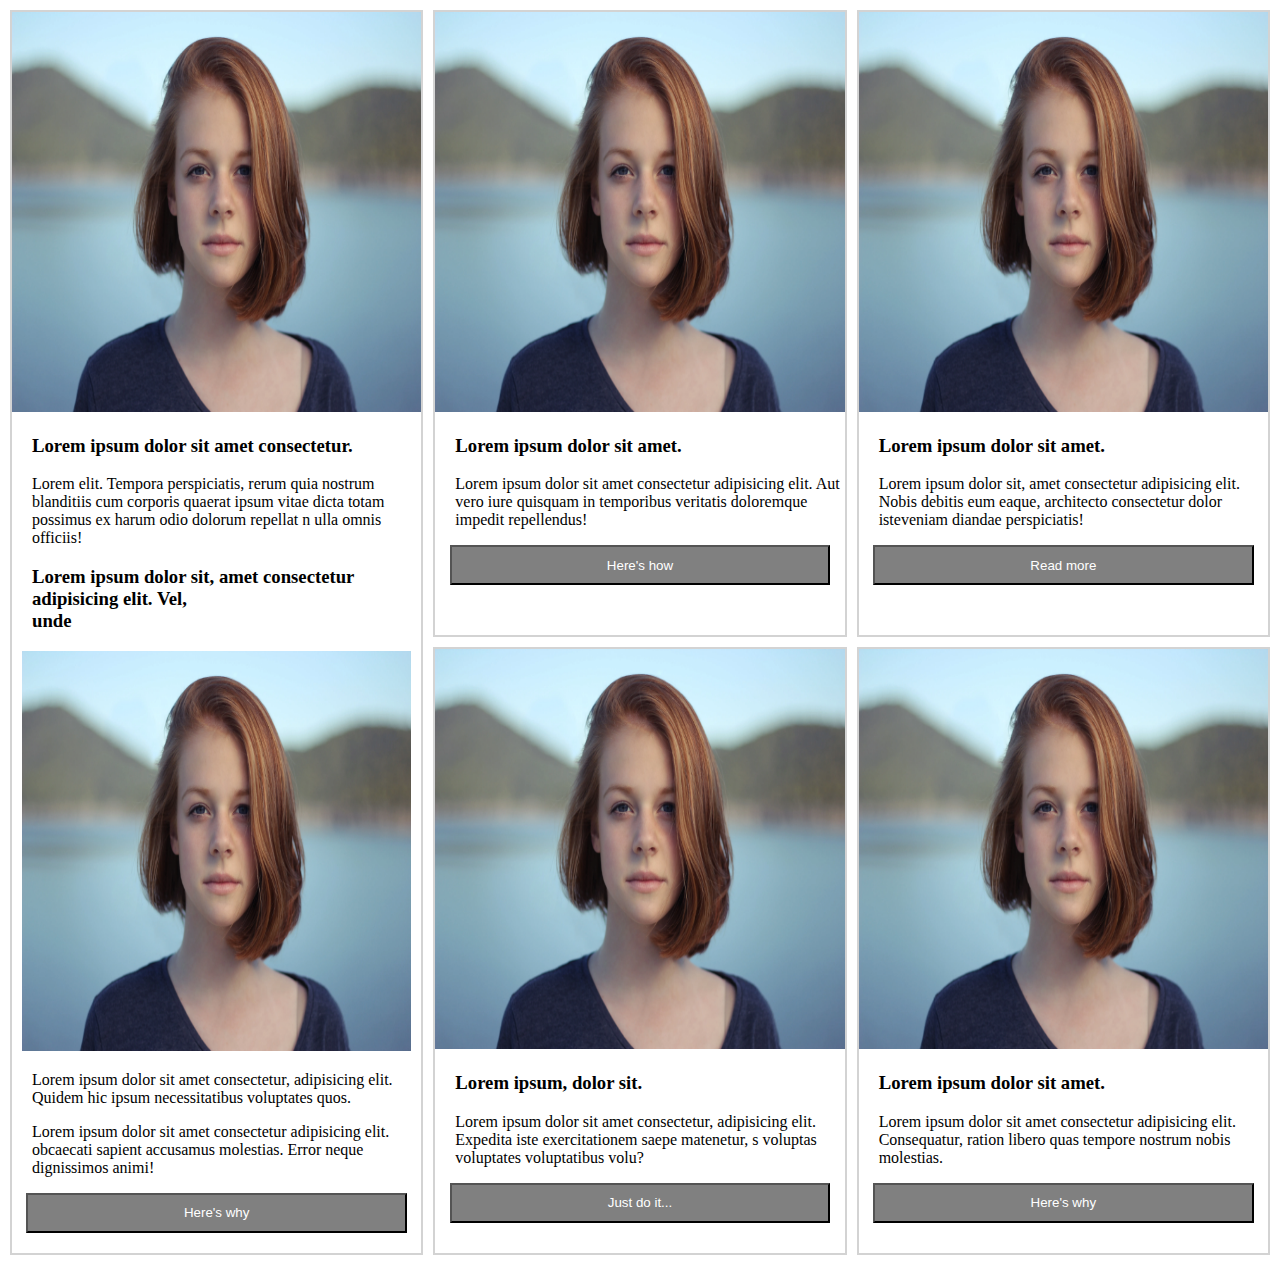
<file: index.html>
<!DOCTYPE html>
<html lang="en">
<head>
    <meta charset="UTF-8">
    <meta http-equiv="X-UA-Compatible" content="IE=edge">
    <meta name="viewport" content="width=device-width, initial-scale=1.0">
    <title>css grid assignment</title>
    <link rel="stylesheet" href="Pipeee.css" type="text/css">

</head>
    <body>
        
      <div class="grid-container">
        <div class="item1">
          <img src="images\outdoor-portraits-1.webp" alt="a woman's portrait">
          <br>
          <h3>Lorem ipsum dolor sit amet consectetur.</h3> 
          <p>Lorem elit.
              Tempora perspiciatis, rerum quia nostrum
              blanditiis cum corporis quaerat ipsum vitae dicta totam
              possimus ex harum odio dolorum repellat n
              ulla omnis officiis!</p>
          <h3>Lorem ipsum dolor sit, amet consectetur adipisicing elit. Vel,<br>unde </h3>
          <img class="img" src="images\outdoor-portraits-1.webp" alt="a woman's portrait" >
          <p>Lorem ipsum dolor sit amet consectetur, adipisicing elit.
            Quidem hic ipsum necessitatibus voluptates quos.</p>
         <p>Lorem ipsum dolor sit amet consectetur adipisicing elit.
            obcaecati sapient accusamus molestias. Error neque dignissimos animi!</p>
          <button>Here's why</button>
        </div>
      <div class="item2"><img src="images\outdoor-portraits-1.webp" alt="a woman's portrait">
          <h3>Lorem ipsum dolor sit amet.</h3>
          <p>Lorem ipsum dolor sit amet consectetur adipisicing elit.
          Aut vero iure quisquam in temporibus veritatis doloremque
          impedit repellendus!
          </p>
          <div style="padding-bottom: 20px;">
          <button>Here's how</button>
          </div>
      </div>
      <div class="item3"><img src="images\outdoor-portraits-1.webp" alt="a woman's portrait">
        <h3>Lorem ipsum dolor sit amet.</h3>
        <p>Lorem ipsum dolor sit, amet consectetur adipisicing elit.
            Nobis debitis eum eaque, architecto consectetur dolor isteveniam
            diandae perspiciatis!
        </p>
        <button>Read more</button>
      </div>  
        <div class="item4">
          <img src="images\outdoor-portraits-1.webp" alt="a woman's portrait">
          <h3>Lorem ipsum, dolor sit.</h3>
          <p>Lorem ipsum dolor sit amet consectetur, adipisicing elit.
             Expedita iste exercitationem saepe matenetur,
            s voluptas voluptates voluptatibus volu?</p>
            <button>Just do it...</button>
        </div>
        <div class="item5"><img src="images\outdoor-portraits-1.webp" alt="a woman's portrait">
        <h3>Lorem ipsum dolor sit amet.</h3> 
        <p>Lorem ipsum dolor sit amet consectetur adipisicing elit. Consequatur,
            ration libero quas tempore nostrum nobis molestias. 
        </p>
        <button>Here's why</button>
        </div>
        </div>
    </body>
</html>
</file>
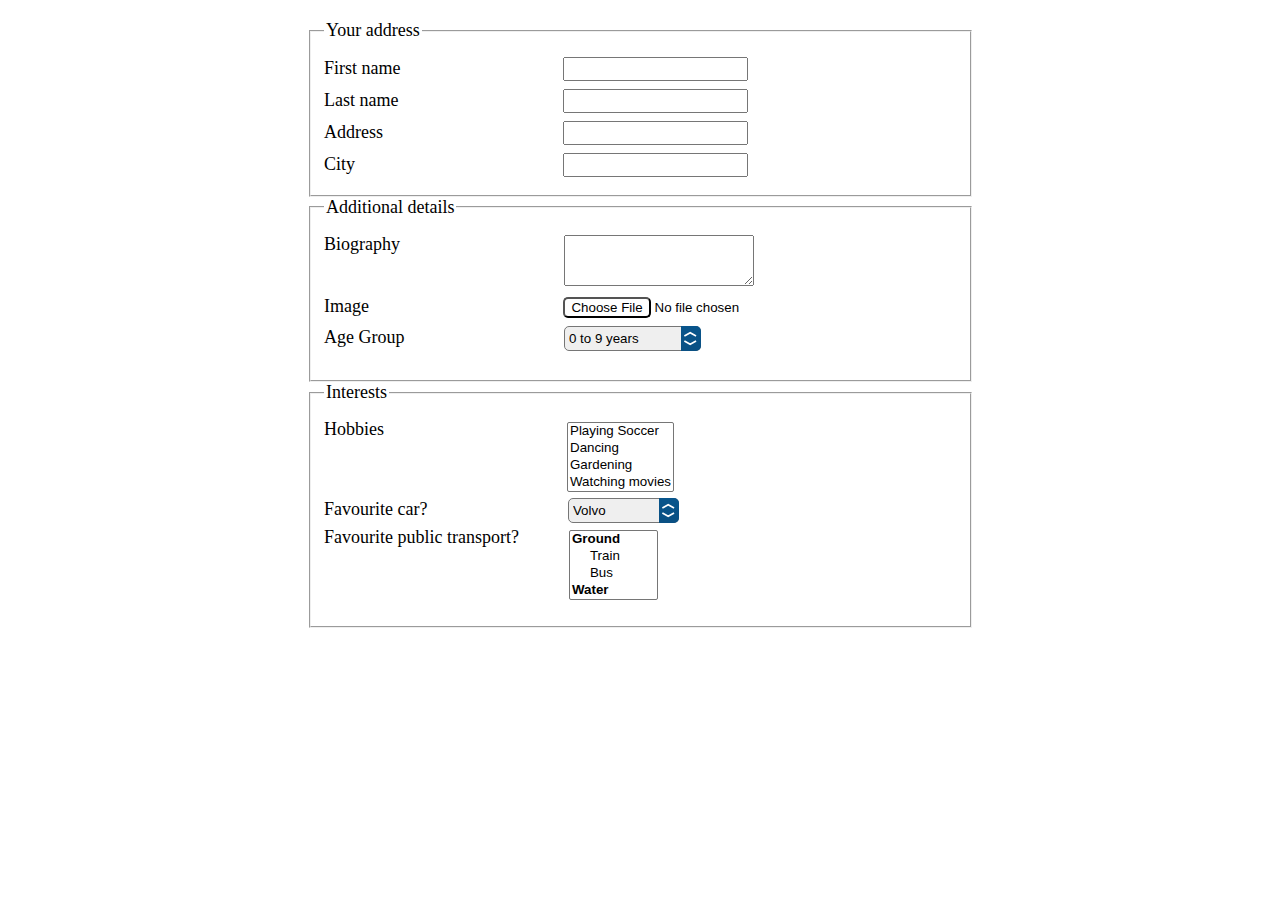
<file: form.html>
<!DOCTYPE html>
<html lang="en">
<head>
    <meta charset="UTF-8">
    <meta http-equiv="X-UA-Compatible" content="IE=edge">
    <meta name="viewport" content="width=device-width, initial-scale=1.0">
    <title>Form</title>
    <style>
        .formfield{
            display: flex;
            align-items:baseline;
        }
        #listing {
            width: calc(100% + 30px);
        }
        label[for=listing] + p{
            position: relative;
            display: table;
            border-radius:5px;
            padding-right: 30px;
        }
        label[for=listing] + p::after{
            content:"";
            position: absolute;
            top: 0;
            right: 0;
            height: 100%;
            width: 20px;
            border-radius: 0 5px 5px 0;
            pointer-events: none;
            background-image: url("data:image/svg+xml;utf8,<svg xmlns='http://www.w3.org/2000/svg' width='32' height='30'><polyline points='8,12,15,8,22,12' fill='none' style='stroke:white;stroke-width:2'/><polyline points='8,18,15,22,22,18' fill='none' style='stroke:white;stroke-width:2'/></svg>"),
            linear-gradient(to bottom, #08558c 0%, #0a5083 100%);;
            background-repeat: no-repeat;
            background-position: center center;
            background-size: cover;
        }
        input[type=file]::file-selector-button{
            background-color: white;
            display: inline-block;
            cursor: pointer;
            background-color: white;
            border-radius: 5px;
        }
    </style>
</head>
<body style="font-size:18px;">
    <form action="" style="margin-top: 20px; align-content: center;">
        <fieldset value="Your Address" style="width:50%; border: 1 solid black; margin: auto; text-align: left;">
            <legend>Your address</legend>
            <div style="margin-top: 10px;margin-bottom: 6px;">
                <label style="margin-right:158px ;" for="fName">First name</label>
                <input required type="text" name="fName" maxlength="20" id=" name" style="height: 18px;">
            </div>
            <div style="margin-top: 8px;margin-bottom: 6px;">
                <label style="margin-right: 160px;" for="lName">Last name</label>
                <input required type="text" name="lName" maxlength="20" id=" name" style="height: 18px;">
            </div>
            <div style="margin-top: 8px;margin-bottom: 6px;">
                <label style="margin-right: 175px;" for="Address">Address</label>
                <input required type="text" name="Address" maxlength="20" id=" name" style="height: 18px;">         
            </div>
            <div style="margin-top: 8px;margin-bottom: 6px;">
                <label style="margin-right: 203px;" for="Address">City</label>
                <input required type="text" city="Address" maxlength="20" id=" name" style="height: 18px;">    
            </div>
        </fieldset>
        <fieldset style="width:50%; border: 1 solid black; margin: auto; text-align: left;">
            <legend>Additional details</legend>
            <div class="formfield" style="margin-top: 10px;margin-bottom: 6px;">
                <label style="margin-right: 164px;" for="textarea">Biography</label>
                <textarea required rows="3" cols="21" name="answer"></textarea>
            </div>
            <div style="margin-top: 10px; padding: 0;">
                <label style="margin-right: 190px;" for="image">Image</label>
                <input type="file">
            </div>
            <div style="margin-top: 8px;">
                <label for="listing" style="margin-right: 155px;">Age Group</label>
                <p style="display: inline-block; margin-top: 0;">
                <select name="list" id="listing" style="border-radius: 5px; height: 25px;">
                    <option value="0 to 9 years">0 to 9 years</option>
                    <option value="10 to 19 years">10 to 19 years</option>
                    <option value="20 to 29 years">20 to 29 years</option>
                    <option value="30 to 39 years">30 t0 39</option>
                    <option value="40 and Above">40 and Above</option>
                </select>
                </p>
            </div>
            
        </fieldset>
        <fieldset style="width:50%; border: 1 solid black; margin: auto; text-align: left;">
            <legend>Interests</legend>
            <div style="margin-top: 10px;margin-bottom: 6px;" class="formfield">
                <span style="margin-right: 183px;">
                    <label for="hobbies">Hobbies</label>
                </span>
                <select name="transport" size="4" style="overflow-y: hidden;" >
                    <option value="Playing Soccer"> Playing Soccer</option>
                    <option value="Train">Dancing</option>
                    <option value="Bus">Gardening</option>
                    <option value="Bus">Watching movies</option>
                </select>     
            </div>
            <div style="margin-top: 0px; padding: 0;">
                <label style="margin-right: 136px;" for="listing">Favourite car?</label>
                <p style="display: inline-block; margin-top: 0;">
                    <select name="list" id="listing" style="border-radius: 5px; height: 25px;">
                            <option value="Volvo">Volvo</option>
                            <option value="Toyota">Toyota</option>
                            <option value="Mercedes">Mercedes</option>
                    </select>
                </p>
            </div>
            <div style="margin: 0px; position: relative; top: -14px;"  class="formfield">
                <span style="margin-right: 50px; margin-top: 0;">
                    <label for="transport_sys" style="margin-top: 0;">Favourite public transport?</label>
                </span> 
                <select name="transport" size="4" style="overflow-y: hidden; margin-top: 0; padding-right: 35px;"  >
                    <optgroup label="Ground">
                        <option value="Train">Train</option>
                        <option value="Bus">Bus</option>
                    </optgroup>
                    <optgroup label="Water"></optgroup>
                </select>     
            </div>
        </fieldset>
    </form>
</body>
</html>
</file>
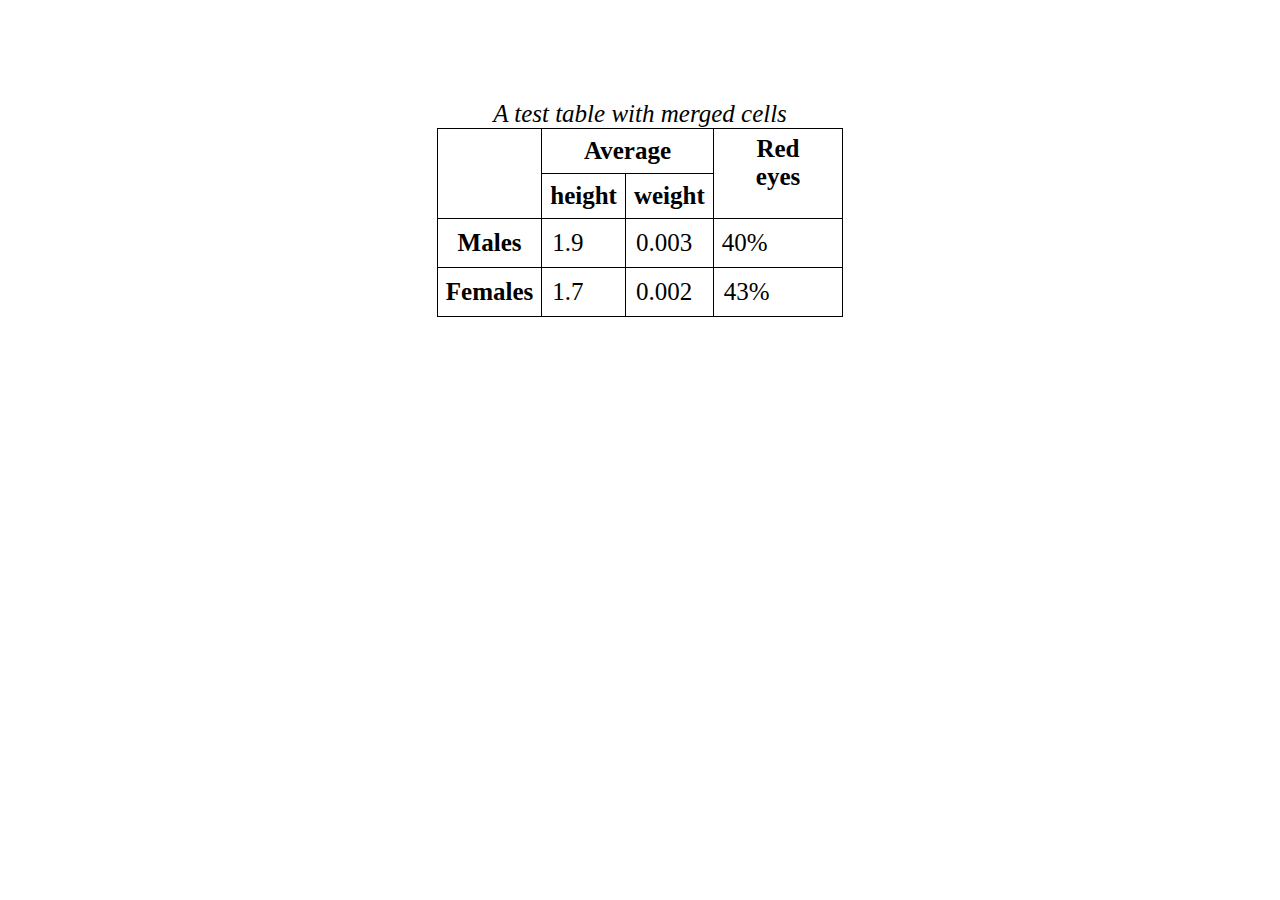
<file: table.html>
<!DOCTYPE html>
<html lang="en">
<head>
    <meta charset="UTF-8">
    <meta http-equiv="X-UA-Compatible" content="IE=edge">
    <meta name="viewport" content="width=device-width, initial-scale=1.0">
    <title>Table</title>
    <style>
        table {
            width: 30%;
            margin-top: 100px;
            margin-left: auto;
            margin-right: auto;
            background-color: white;
            padding: 10px;
        }
        table,td,th {
            border: 1.5px solid black;
            border-collapse: collapse;
            font-size: 25px;
        }
        td{
            padding-left: 8px;
            padding: 10px;
        }
        .pip{
            padding: 8px;
        }
    </style>
</head>
<body>
    <table>
        <caption><i style="font-size: 25px;">A test table with merged cells</i></caption>
        <tr>
            <td rowspan="2"></td>
            <th colspan="2" rowspan="1" class="pip">Average</th>
            <th rowspan="2" style=" border-bottom: 0; position: relative; top: -11px; padding-left: 42px; padding-right: 42px;">
                Red<br>
                eyes
            </th>
        </tr>
        <tr>
            <th class="pip">height</th>
            <th class="pip">weight</th>
        </tr>
        <tr>
            <th class="pip">Males</th>
            <td>1.9</td>
            <td>0.003</td>
            <td style="padding-left: 8px;">40%</td>
        </tr>
        <tr>
            <th class="pip">Females</th>
            <td>1.7</td>
            <td>0.002</td>
            <td>43%</td>
        </tr> 
    </table>    
</body>
</html>
</file>
<file: Pipeee.css>
body{
        box-sizing: border-box;
        display: flex;
        flex-wrap: wrap;
        margin: 0;
      }
      @media (min-width: 768px){
        .grid-container {
          display: grid;
          grid-template-columns: repeat(3,1fr);
          gap: 10px;
          background-color: white;
          padding: 10px;
          /* max-width: 960px; */
      
      } 
        }
        
        .grid-container > div {
        background-color: white;
        text-align: center;
        padding-left: 0px;
        /* width: 600px; */
        border: 2px solid lightgray;
        }
        
      .item1 {
        grid-row-start: 1;
        grid-row-end: 3;
        }
      h3{
        text-align: left;
        padding-left: 20px;
        }
      p{
        text-align: left;
        padding-left: 20px;
        }
      button{
        width: 93%;
        background-color: grey;
        color: white;
        padding: 5px;
        height: 40px;
        margin-bottom: 20px;
        }
        img{
          width: 100%;
          height: 400px;
        }
        .img{
          width: 95%;
          height: 400px;
        }
</file>
